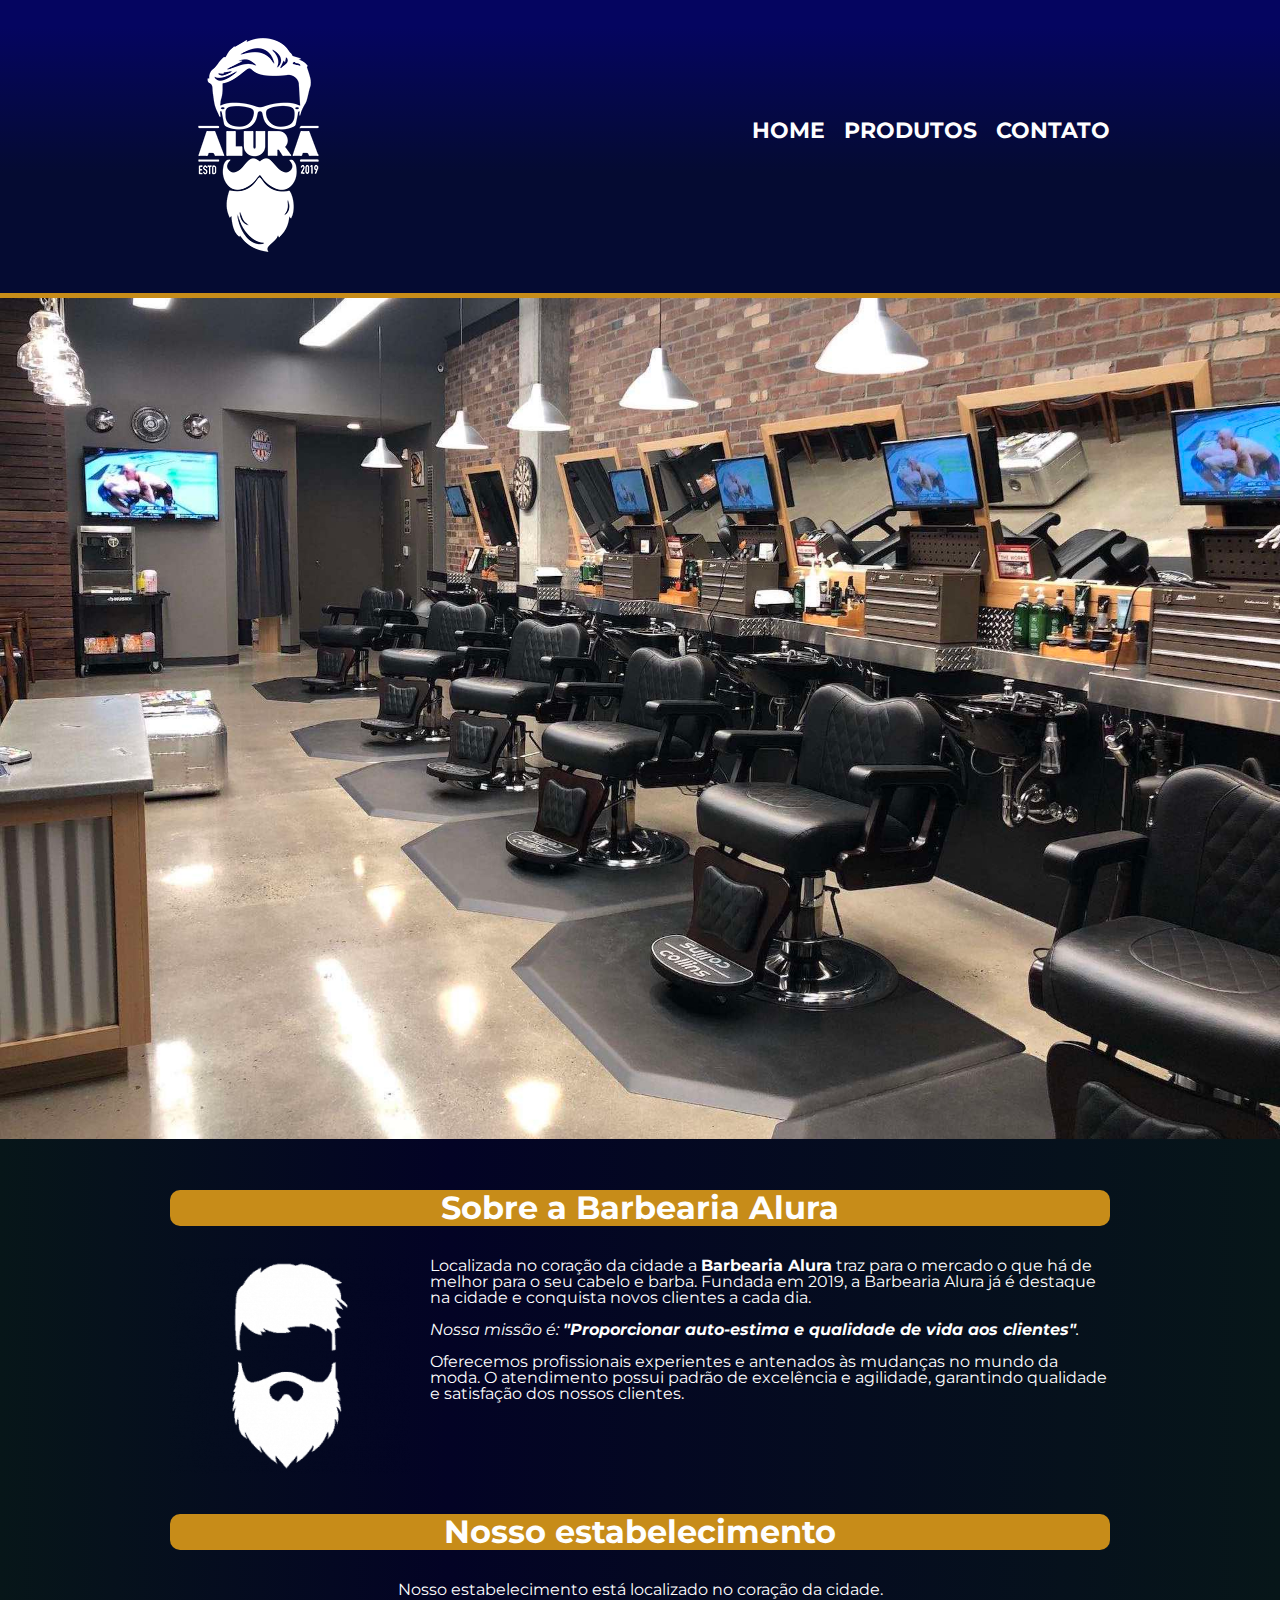
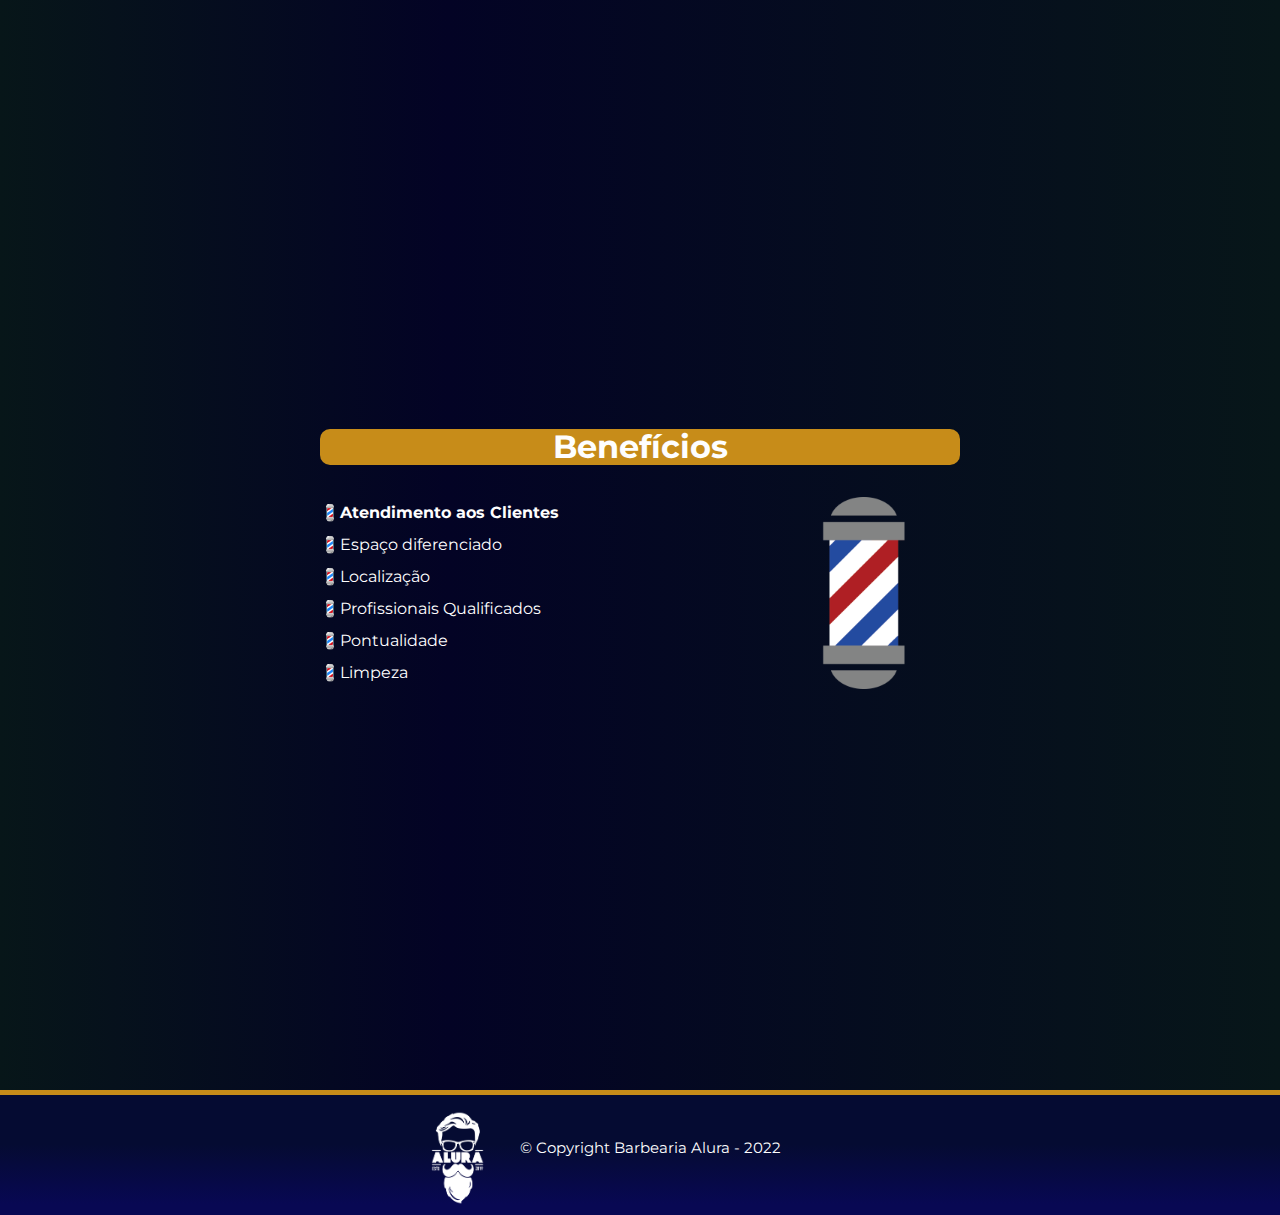
<file: index.html>
<!DOCTYPE html>
<html lang="pt-br">
	<head>
		<meta charset="utf-8">
		<meta name="viewport" content="width=device-width">
		<title>Barbearia Alura 2.0</title>

		<link rel="stylesheet" href="reset.css">
		<link rel="stylesheet" href="style.css">
		<link href="https://fonts.googleapis.com/css2?family=Montserrat&display=swap" rel="stylesheet">
	</head>

	<body>
		<header>
			<div class="caixa">
				<h1><a href="index.html"><img src="logo-branco.png" alt="Logo da Barbearia Alura"></a></h1>

				<nav>
					<ul>
						<li><a href="index.html">Home</a></li>
						<li><a href="produtos.html">Produtos</a></li>
						<li><a href="contato.html">Contato</a></li>
					</ul>
				</nav>
			</div>
		</header>
		<img class="banner" src="banner.jpg">

		<main>
			<section class="principal">
				<h2 class="titulo-principal">Sobre a Barbearia Alura</h2>

				<img class="utensilios" src="logobarba.png" alt="utensilios de um barbeiro">
			
				<p>Localizada no coração da cidade a <strong>Barbearia Alura</strong> traz para o mercado o que há de melhor para o seu cabelo e barba. Fundada em 2019, a Barbearia Alura já é destaque na cidade e conquista novos clientes a cada dia.</p>

				<p id="missao"><em>Nossa missão é: <strong>"Proporcionar auto-estima e qualidade de vida aos clientes"</strong>.</em></p>

				<p>Oferecemos profissionais experientes e antenados às mudanças no mundo da moda. O atendimento possui padrão de excelência e agilidade, garantindo qualidade e satisfação dos nossos clientes.</p>
			</section>

			<section class="mapa">
				<div class="mapa-conteudo">
				<h3 class="titulo-principal">Nosso estabelecimento</h3>
				<p>Nosso estabelecimento está localizado no coração da cidade.</p>

				<iframe src="https://www.google.com/maps/embed?pb=!1m18!1m12!1m3!1d234074.1295714092!2d-46.479542867486195!3d-23.55377590547878!2m3!1f0!2f0!3f0!3m2!1i1024!2i768!4f13.1!3m3!1m2!1s0x94ce5a2b2ed7f3a1%3A0xab35da2f5ca62674!2sCaelum%20-%20Escola%20de%20Tecnologia!5e0!3m2!1spt-BR!2sbr!4v1646869191723!5m2!1spt-BR!2sbr" width="100%" height="300" style="border:0;" allowfullscreen="" loading="lazy"></iframe></div>
			</section>
			<div class="conteudo-beneficios">
			<section class="beneficios">
				<h3 class="titulo-principal">Benefícios</h3>

				
					<ul class="lista-beneficios">
						<li class="itens">Atendimento aos Clientes</li>
						<li class="itens">Espaço diferenciado</li>
						<li class="itens">Localização</li>
						<li class="itens">Profissionais Qualificados</li>
						<li class="itens">Pontualidade</li>
						<li class="itens">Limpeza</li>
					</ul><img src="barber-pole.png" class="imagemBeneficios">
				</div>
				<div class="video"><iframe width="100%" height="315" src="https://www.youtube.com/embed/wcVVXUV0YUY" frameborder="0" allow="accelerometer; autoplay; encrypted-media; gyroscope; picture-in-picture" allowfullscreen></iframe></div>
			</section>
		</main>
		<footer>
			<div class="caixa-footer">
				<img class="logo-footer" src="logo-branco.png" alt="Logo da Barbearia Alura">
				<p class="copyright">&copy; Copyright Barbearia Alura - 2022</p>
			</div>
		</footer>
	</body>
</html>
</file>
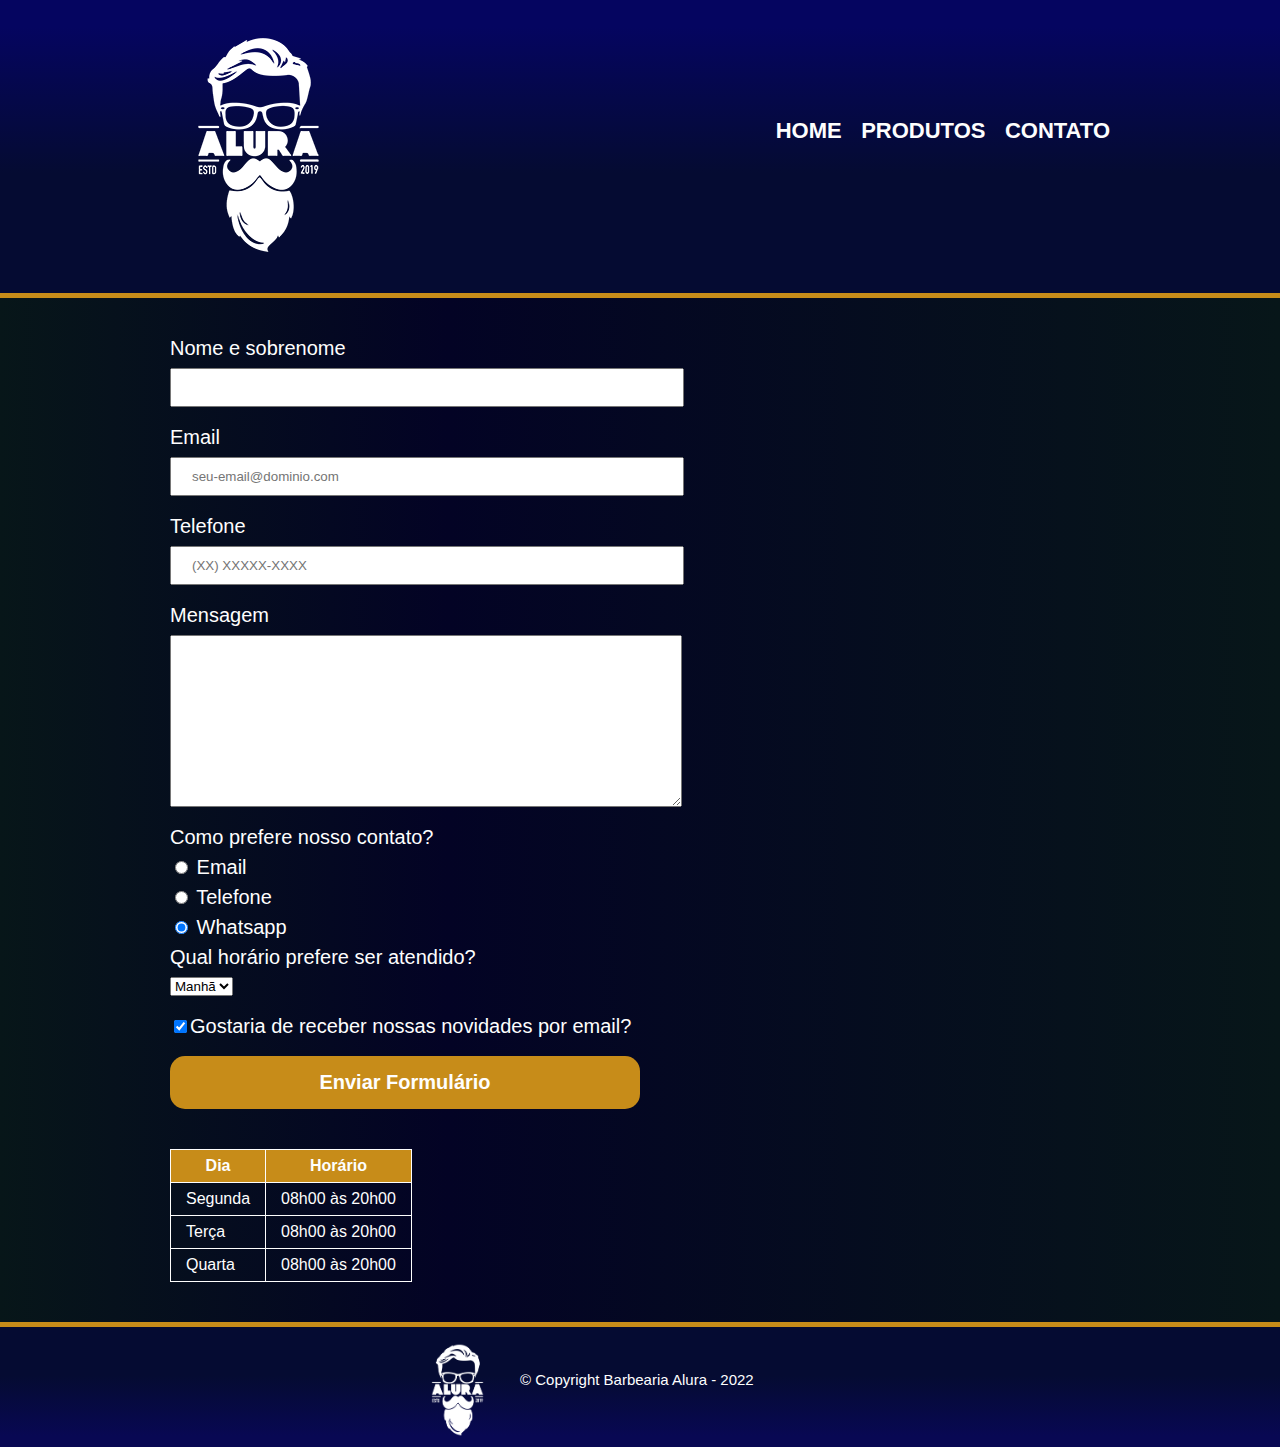
<file: contato.html>
<!DOCTYPE html>
<html lang="pt-br">
	<head>
		<meta charset="utf-8">
		<title>Contato - Barbearia Alura 2.0</title>
		<link rel="stylesheet" href="reset.css">

		<link rel="stylesheet" href="style.css">
	</head>
	<body>
		<header>
			<div class="caixa">
				<h1><a href="index.html"><img src="logo-branco.png" alt="Logo da Barbearia Alura"></a></h1>

				<nav>
					<ul>
						<li><a href="index.html">Home</a></li>
						<li><a href="produtos.html">Produtos</a></li>
						<li><a href="contato.html">Contato</a></li>
					</ul>
				</nav>
			</div>
		</header>

		<main class="contato-main">
			<form>
				<label for="nomesobrenome">Nome e sobrenome</label>
				<input type="text" id="nomesobrenome" class="input-padrao" required>

				<label for="email">Email</label>
				<input type="email" id="email" class="input-padrao" required placeholder="seu-email@dominio.com">

				<label for="telefone">Telefone</label>
				<input type="tel" id="telefone" class="input-padrao" required placeholder="(XX) XXXXX-XXXX">

				<label for="mensagem">Mensagem</label>
				<textarea cols="70" rows="10" id="mensagem" class="input-padrao"></textarea required>

				<fieldset>
				<legend>Como prefere nosso contato?</legend>
					<label for="radio-email"><input type="radio" name="Contato" value="email" id="radio-email"> Email</label>
					

					<label for="radio-telefone"><input type="radio" name="Contato" value="telefone" id="radio-telefone"> Telefone</label>
					

					<label for="radio-whatsapp"><input type="radio" name="Contato" value="whatsapp" id="radio-whatsapp" checked> Whatsapp</label>
				</fieldset>

				<fieldset>
					<legend>Qual horário prefere ser atendido?</legend>
					<select>
						<option>Manhã</option>
						<option>Tarde</option>
						<option>Noite</option>
					</select>
				</fieldset>

				<label class="checkbox"><input type="checkbox" checked>Gostaria de receber nossas novidades por email?</label>

				<input type="submit" value="Enviar Formulário" class="enviar">
			</form>

			<table>
				<thead>
					<tr>
						<th>Dia</th>
						<th>Horário</th>
					</tr>
				</thead>
				<tbody>
					<tr>
						<td>Segunda</td>
						<td>08h00 às 20h00</td>
					</tr>
					<tr>
						<td>Terça</td>
						<td>08h00 às 20h00</td>
					</tr>
					<tr>
						<td>Quarta</td>
						<td>08h00 às 20h00</td>
					</tr>
				</tbody>
			</table>
		</main>

		<footer>
			<div class="caixa-footer">
				<img class="logo-footer" src="logo-branco.png" alt="Logo da Barbearia Alura">
				<p class="copyright">&copy; Copyright Barbearia Alura - 2022</p>
			</div>
		</footer>
	</body>
</html>
</file>
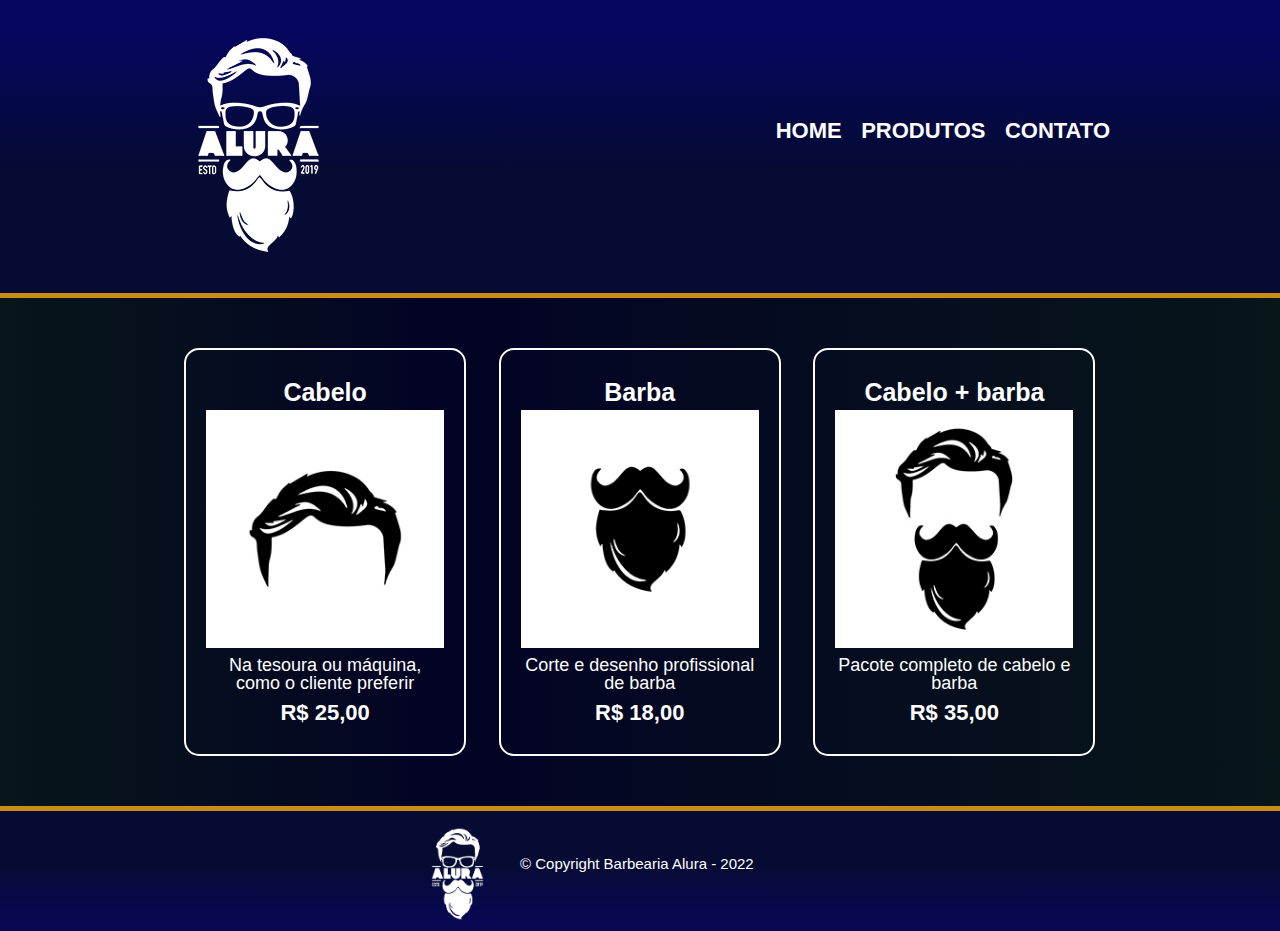
<file: produtos.html>
<!DOCTYPE html>
<html lang="pt-br">
	<head>
		<meta charset="utf-8">
		<title>Produtos - Barbearia Alura 2.0</title>
		<link rel="stylesheet" href="reset.css">

		<link rel="stylesheet" href="style.css">
	</head>
	<body>
		<header>
			<div class="caixa">
				<h1><a href="index.html"><img src="logo-branco.png" alt="Logo da Barbearia Alura"></a></h1>

				<nav>
					<ul>
						<li><a href="index.html">Home</a></li>
						<li><a href="produtos.html">Produtos</a></li>
						<li><a href="contato.html">Contato</a></li>
					</ul>
				</nav>
			</div>
		</header>

		<main>
			<ul class="produtos">
				<li>
					<h2>Cabelo</h2>
					<img class="imagemProdutos" src="cabelo.jpg">
					<p class="produto-descricao">Na tesoura ou máquina, como o cliente preferir</p>
					<p class="produto-preco">R$ 25,00</p>
				</li>
				<li><h2>Barba</h2>
					<img class="imagemProdutos" src="barba.jpg">
					<p class="produto-descricao">Corte e desenho profissional de barba</p>
					<p class="produto-preco">R$ 18,00</p>
				</li>
				<li><h2>Cabelo + barba</h2>
					<img class="imagemProdutos" src="cabelo+barba.jpg">
					<p class="produto-descricao">Pacote completo de cabelo e barba</p>
					<p class="produto-preco"> R$ 35,00</p>
				</li>
			</ul>
		</main>

		<footer>
			<div class="caixa-footer">
				<img class="logo-footer" src="logo-branco.png" alt="Logo da Barbearia Alura">
				<p class="copyright">&copy; Copyright Barbearia Alura - 2022</p>
			</div>
		</footer>
	</body>
</html>
</file>
<file: style.css>
body {
	font-family: 'Montserrat', sans-serif;
	background: linear-gradient(90deg, rgba(7,22,25,1) 0%, rgba(3,3,37,1) 35%, rgba(7,22,25,1) 100%);
}

/* CSS Header and Footer */
header {
	background: linear-gradient(0deg, rgba(5,11,50,1) 41%, rgba(5,5,96,1) 91%);
	padding: 20px 0px;
	border-bottom: 5px solid #C78C19;
}

.caixa {
	position: relative;
	width: 940px;
	margin: 0 auto;
}

nav {
	position: absolute;
	top: 100px;
	right: 0px;
}

nav li {
	display: inline;
	margin-left: 15px;
}

nav a {
	text-transform: uppercase;
	color: #fefefe;
	font-weight: bold;
	font-size: 22px;
	text-decoration: none;
}

nav a:hover {
	color: #C78C19;
	font-size: 24px;
	transition: 0.5s;
}

footer {
	background: linear-gradient(180deg, rgba(5,11,50,1) 41%, rgba(8,8,83,1) 91%);
	text-align: center;
	padding: 0;
	border-top: 5px solid #C78C19;
	width: 100%;
	height: 120px;
}

.caixa-footer {
	position: relative;
	width: 940px;
	margin: 0 auto;
}

.logo-footer {
	position: absolute;
	top: 10px;
	left: 250px;
	width: 75px;
}

.copyright {
	position: absolute;
	color: #fefefe;
	font-size: 15px;
	top: 45px;
	left: 350px;
}

/* CSS página de produtos */
.produtos {
	width: 940px;
	margin: 0 auto;
	padding: 50px 0;
}

.produtos li {
	display: inline-block;
	text-align: center;
	color: #fefefe;
	width: 30%;
	vertical-align: top;
	margin: 0 1.5%;
	padding: 30px 20px;
	box-sizing: border-box;
	border: 2px solid #fefefe;
	border-radius: 15px;
}

.produtos li:hover {
	border-color: #C78C19;
}

.produtos li:hover h2 {
	font-size: 28px;
}

.produtos h2 {
	font-size: 25px;
	font-weight: bold;
}

.imagemProdutos{
	width: 100%;
	margin: 5px 0;
}

.produto-descricao {
	font-size: 18px;
}

.produto-preco {
	font-size: 	22px;
	font-weight: bold;
	margin-top: 10px;
}

/* CSS Página de Contatos */
.contato-main {
	width: 940px;
	margin: 0 auto;
}

form {
	margin: 40px 0;
}

form label, form legend {
	display: block;
	font-size: 20px;
	margin: 0 0 10px;
	color: #fefefe;
}

.input-padrao {
	display: block;
	margin: 0 0 20px;
	padding: 10px 20px;
	width: 50%;
}

.checkbox {
	margin: 20px 0;
}

.enviar {
	width: 50%;
	padding: 15px 0;
	background: #C78C19;
	color: #fefefe;
	font-weight: bold;
	font-size: 20px;
	border: none;
	border-radius: 15px;
	transition: 0.5s all;
	cursor: pointer;
}
.enviar:hover {
	background: #C78C19;
	transform: scale(1.1);
}

.enviar:active {
	transform: scale(1.0);
}

table {
	margin: 20px 0 40px;
	color: #fefefe;
}

thead {
	background: #C78C19;
	color: white;
	font-weight: bold;
}

td, th {
	border: 1px solid #fefefe;
	padding: 8px 15px;
	color: #fefefe;
}

/* css da página inicial*/
.banner {
	width: 100%;
}

.titulo-principal {
	text-align: center;
	font-size: 2em;
	font-weight: bold;
	margin: 0 0 1em;
	clear: left;
	color: #fefefe;
	background: #C78C19;
	border-radius: 10px;
	padding: 2px 0;
}


.principal {
	padding: 3em 0;
	width: 940px;
	margin: 0 auto;
}

.principal p {
	margin: 0 0 1em;
	color: #fefefe;
}

.principal strong {
	font-weight: bold;
}

.principal em {
	font-style: italic;
}

.utensilios {
	width: 240px;
	float: left;
	margin: 0 20px 20px 0;
}

.mapa {
	padding: 3em 0;
}

.mapa-conteudo {
	width: 940px;
	margin: 0 auto;
}

.mapa p {
	margin: 0 0 2em;
	text-align: center;
	color: #fefefe;
}

.beneficios {
	padding: 3em 0;
}

.conteudo-beneficios {
	width: 640px;
	margin: 0 auto;
}

.lista-beneficios {
	width: 70%;
	display: inline-block;
	vertical-align: top;
	color: #fefefe;
}

.itens {
	line-height: 2;

}

.itens:first-child {
	font-weight: bold;
}

.itens:before {
	content: "💈";
}

.imagemBeneficios {
	width: 30%;
}


.video {
	width: 560px;
	margin: 1em auto;
}
</file>
